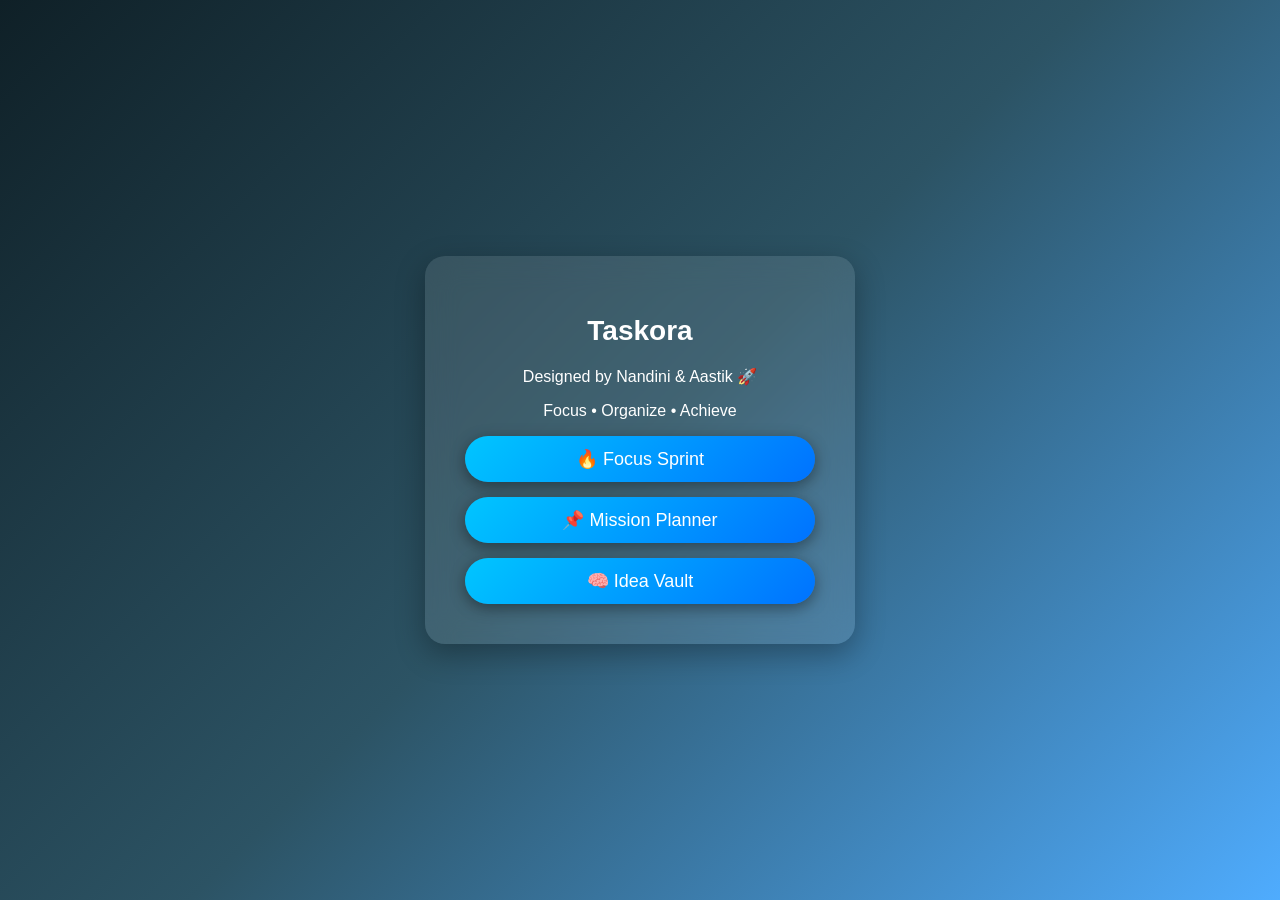
<file: index.html>
<!DOCTYPE html>
<html lang="en">
<head>
  <meta charset="UTF-8">
  <title>Taskora Dashboard</title>
  <link rel="stylesheet" href="styles.css">
</head>

<body>

  <div class="container">

    <!-- TITLE -->
    <h1>Taskora</h1>
    <p>Designed by Nandini & Aastik 🚀</p>
    <p>Focus • Organize • Achieve</p>

    <!-- BUTTONS -->
    <div class="button-group">
      <a class="btn" href="index_pomodoro.html">🔥 Focus Sprint</a>
      <a class="btn" href="index_todo.html">📌 Mission Planner</a>
      <a class="btn" href="index_notes.html">🧠 Idea Vault</a>
    </div>

  </div>

</body>
</html>
</file>
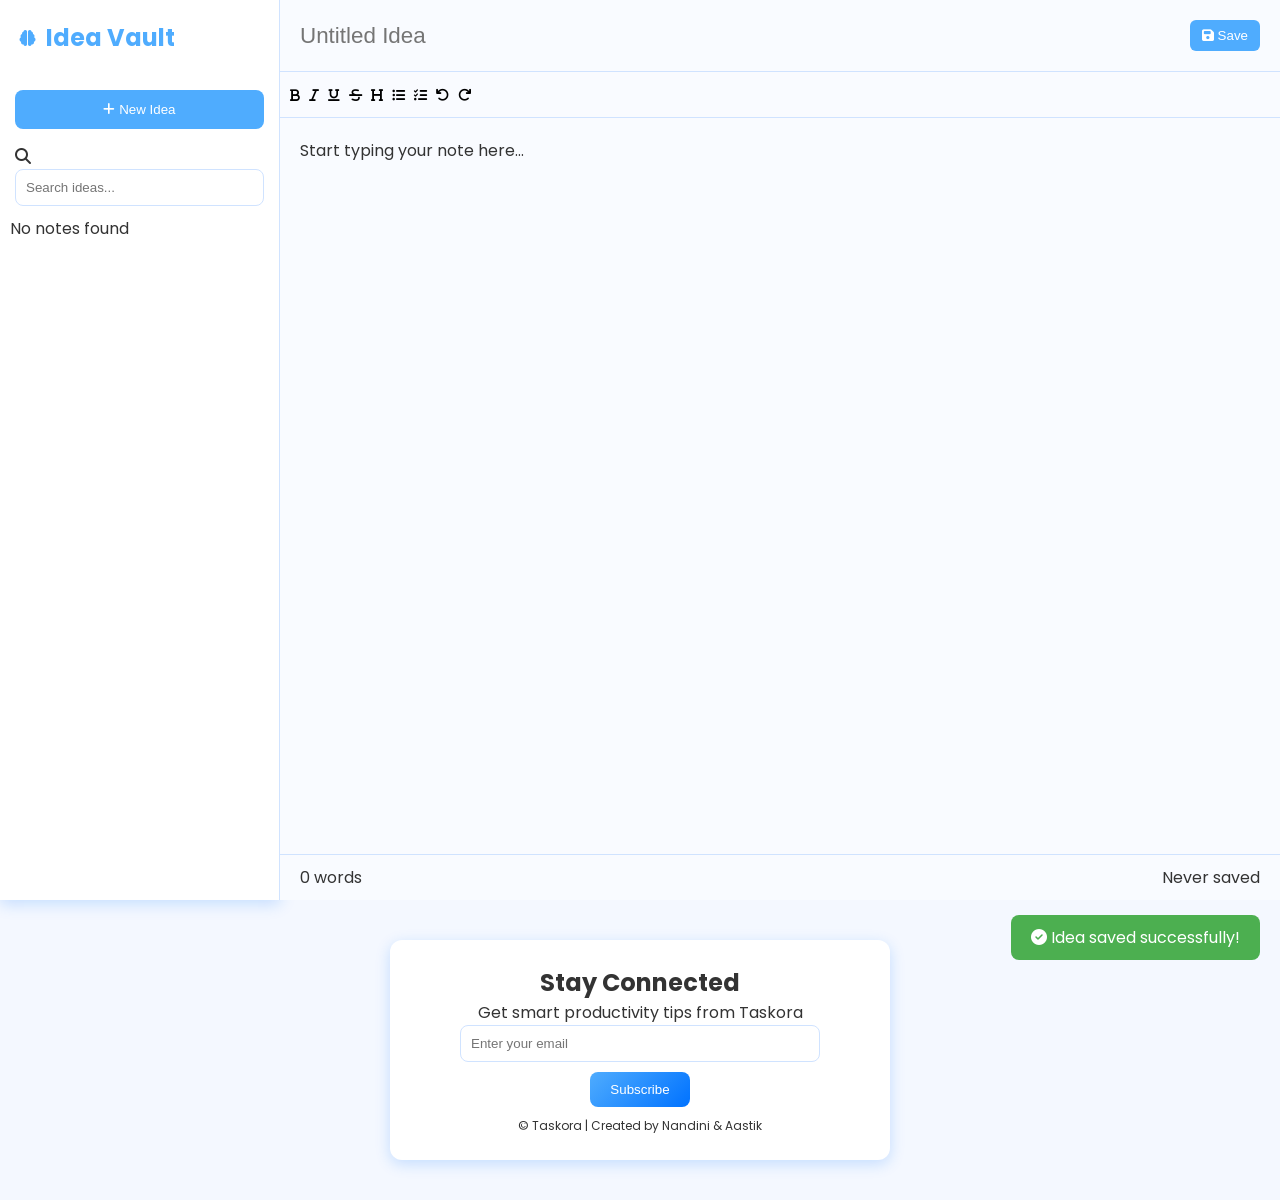
<file: index_notes.html>
<!DOCTYPE html>
<html lang="en">

<head>
    <meta charset="UTF-8">
    <meta name="viewport" content="width=device-width, initial-scale=1.0">

    <title>Taskora | Idea Vault</title>

    <!-- Font -->
    <link href="https://fonts.googleapis.com/css2?family=Poppins:wght@300;500;700&display=swap" rel="stylesheet">

    <!-- CSS -->
    <link rel="stylesheet" href="stylenotes.css">

    <!-- Icons -->
    <link rel="stylesheet" href="https://cdnjs.cloudflare.com/ajax/libs/font-awesome/6.4.0/css/all.min.css">
</head>

<body>

    <div class="app-container">

        <aside class="sidebar">
            <div class="logo">
                <i class="fas fa-brain"></i>
                <h1>Idea Vault</h1>
            </div>

            <button id="addNoteBtn" class="add-note-btn">
                <i class="fas fa-plus"></i> New Idea
            </button>

            <div class="search-container">
                <i class="fas fa-search search-icon"></i>
                <input type="text" id="searchInput" placeholder="Search ideas...">
            </div>

            <div class="notes-list" id="notesList"></div>
        </aside>

        <main class="note-editor">

            <div class="editor-header">
                <input type="text" id="noteTitle" placeholder="Untitled Idea" class="note-title-input">

                <div class="editor-actions">
                    <button id="saveNoteBtn" class="action-btn save-btn">
                        <i class="fas fa-save"></i> Save
                    </button>

                    <button id="deleteNoteBtn" class="action-btn delete-btn">
                        <i class="fas fa-trash"></i> Delete
                    </button>
                </div>
            </div>

            <div class="toolbar">
                <button id="boldBtn" class="tool-btn"><i class="fas fa-bold"></i></button>
                <button id="italicBtn" class="tool-btn"><i class="fas fa-italic"></i></button>
                <button id="underlineBtn" class="tool-btn"><i class="fas fa-underline"></i></button>
                <button id="strikeBtn" class="tool-btn"><i class="fas fa-strikethrough"></i></button>

                <span class="separator"></span>

                <button id="headingBtn" class="tool-btn"><i class="fas fa-heading"></i></button>
                <button id="listBtn" class="tool-btn"><i class="fas fa-list-ul"></i></button>
                <button id="checklistBtn" class="tool-btn"><i class="fas fa-tasks"></i></button>

                <span class="separator"></span>

                <button id="undoBtn" class="tool-btn"><i class="fas fa-undo"></i></button>
                <button id="redoBtn" class="tool-btn"><i class="fas fa-redo"></i></button>
            </div>

            <div class="note-content" id="noteContent" contenteditable="true" spellcheck="false">
                 
            </div>

            <div class="note-info">
                <span id="wordCount">0 words</span>
                <span id="lastSaved">Never saved</span>
            </div>

        </main>
    </div>

    <div class="toast" id="toast">
        <i class="fas fa-check-circle"></i>
        <span id="toastMessage">Idea saved successfully!</span>
    </div>

    <section class="email-section">
        <h2>Stay Connected</h2>
        <p>Get smart productivity tips from Taskora</p>

        <form class="email-form" onsubmit="handleSubscribe(event)">
            <input type="email" id="emailInput" placeholder="Enter your email" required />
            <button type="submit">Subscribe</button>
        </form>

        <p id="successMsg" style="display:none; color: lightgreen; margin-top:10px;">
            Successfully subscribed!
        </p>

        <p style="margin-top:10px; font-size:12px;">
            © Taskora | Created by Nandini & Aastik
        </p>
    </section>

    <script src="scriptnotes.js"></script>

    <script>
        function handleSubscribe(e) {
            e.preventDefault();

            const email = document.getElementById("emailInput").value;

            if (email === "") return;

            document.getElementById("successMsg").style.display = "block";
            document.getElementById("emailInput").value = "";
        }
    </script>

</body>

</html>
</file>
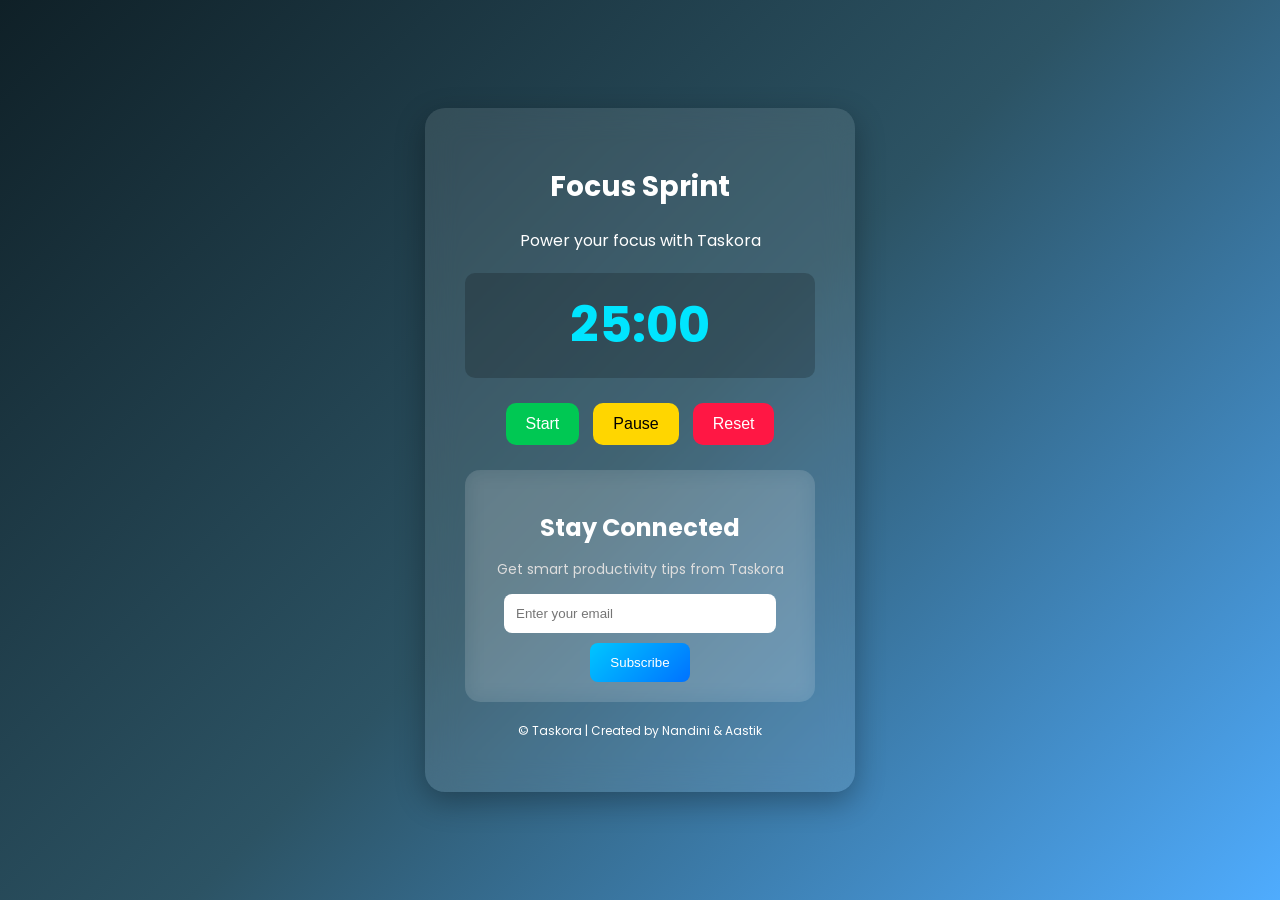
<file: index_pomodoro.html>
<!DOCTYPE html>
<html lang="en">
<head>
    <meta charset="UTF-8">
    <meta name="viewport" content="width=device-width, initial-scale=1.0">
    <title>Taskora | Focus Sprint</title>

    <!-- Font -->
    <link href="https://fonts.googleapis.com/css2?family=Poppins:wght@300;500;700&display=swap" rel="stylesheet">

    <!-- CSS -->
    <link rel="stylesheet" href="styles.css">
</head>

<body>

    <div class="container">

        <h1>Focus Sprint</h1>
        <p>Power your focus with Taskora</p>

        <div class="timer">
            <span id="minutes">25</span>:<span id="seconds">00</span>
        </div>

        <div class="buttons">
            <button id="start">Start</button>
            <button id="pause">Pause</button>
            <button id="reset">Reset</button>
        </div>

        <section class="email-section">
            <h2>Stay Connected</h2>
            <p>Get smart productivity tips from Taskora</p>

            <form class="email-form" onsubmit="handleSubscribe(event)">
                <input type="email" id="emailInput" placeholder="Enter your email" required />
                <button type="submit">Subscribe</button>
            </form>

            <p id="successMsg" style="display:none; color: lightgreen; margin-top:10px;">
                Successfully subscribed!
            </p>
        </section>

        <p style="margin-top:20px; font-size:12px;">
            © Taskora | Created by Nandini & Aastik
        </p>

    </div>

    <script src="script.js"></script>

    <script>
        function handleSubscribe(e) {
            e.preventDefault();

            const email = document.getElementById("emailInput").value;

            if (email === "") return;

            document.getElementById("successMsg").style.display = "block";
            document.getElementById("emailInput").value = "";
        }
    </script>

</body>
</html>
</file>
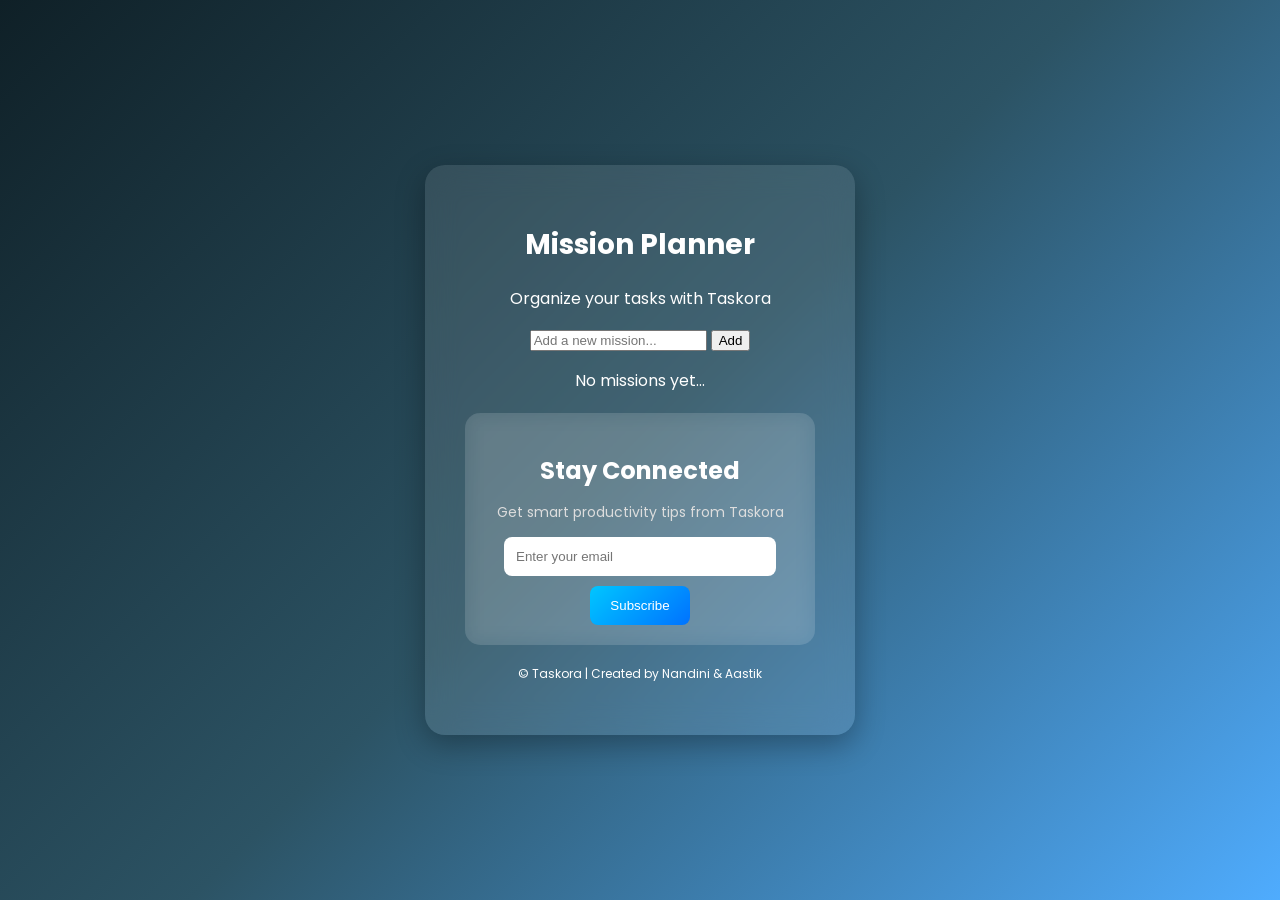
<file: index_todo.html>
<!DOCTYPE html>
<html lang="en">
<head>
    <meta charset="UTF-8" />
    <meta name="viewport" content="width=device-width, initial-scale=1.0" />
    <title>Taskora | Mission Planner</title>

    <!-- Font -->
    <link href="https://fonts.googleapis.com/css2?family=Poppins:wght@300;500;700&display=swap" rel="stylesheet">

    <!-- CSS -->
    <link rel="stylesheet" href="styles.css" />
</head>

<body>

    <div class="container">

        <h1>Mission Planner</h1>
        <p>Organize your tasks with Taskora</p>

        <form class="input-area">
            <input type="text" id="task-input" placeholder="Add a new mission..." required />
            <button type="submit" id="add-task-btn">Add</button>
        </form>

        <div class="task-display">
            <p id="empty-msg">No missions yet...</p>
            <ul id="task-list"></ul>
        </div>

        <section class="email-section">
            <h2>Stay Connected</h2>
            <p>Get smart productivity tips from Taskora</p>

            <form class="email-form" onsubmit="handleSubscribe(event)">
                <input type="email" id="emailInput" placeholder="Enter your email" required />
                <button type="submit">Subscribe</button>
            </form>

            <p id="successMsg" style="display:none; color: lightgreen; margin-top:10px;">
                Successfully subscribed!
            </p>
        </section>

        <p style="margin-top:20px; font-size:12px;">
            © Taskora | Created by Nandini & Aastik
        </p>

    </div>

    <script src="script_todo.js"></script>

    <script>
        function handleSubscribe(e) {
            e.preventDefault();

            const email = document.getElementById("emailInput").value;

            if (email === "") return;

            document.getElementById("successMsg").style.display = "block";
            document.getElementById("emailInput").value = "";
        }
    </script>

</body>
</html>
</file>
<file: styles.css>
/* ===== BODY (BACKGROUND) ===== */
body {
  font-family: "Poppins", sans-serif;
  text-align: center;
  background: linear-gradient(135deg, #0f2027, #2c5364, #4facfe);
  height: 100vh;
  display: flex;
  justify-content: center;
  align-items: center;
  margin: 0;
  color: white;
}

/* ===== MAIN CONTAINER ===== */
.container {
  background: rgba(255, 255, 255, 0.1);
  padding: 40px;
  border-radius: 20px;
  box-shadow: 0 10px 30px rgba(0, 0, 0, 0.3);
  backdrop-filter: blur(15px);
  transition: 0.3s;
  width: 350px;
}

.container:hover {
  transform: translateY(-5px);
}

/* ===== HEADING ===== */
h1 {
  font-size: 28px;
  margin-bottom: 20px;
  color: #ffffff;
}

/* ===== BUTTON GROUP (HOME PAGE) ===== */
.button-group {
  display: flex;
  flex-direction: column;
  gap: 15px;
}

/* ===== BUTTON STYLE ===== */
.btn {
  padding: 12px 25px;
  font-size: 18px;
  color: white;
  background: linear-gradient(135deg, #00c6ff, #0072ff);
  border: none;
  border-radius: 30px;
  cursor: pointer;
  text-decoration: none;
  display: inline-block;
  transition: 0.3s;
  box-shadow: 0 4px 15px rgba(0, 0, 0, 0.4);
}

.btn:hover {
  transform: scale(1.05);
  background: linear-gradient(135deg, #0072ff, #00c6ff);
}



/* ===== TIMER ===== */
.timer {
  font-size: 50px;
  font-weight: bold;
  color: #00e5ff;
  margin: 20px 0;
  padding: 15px;
  border-radius: 10px;
  background: rgba(0, 0, 0, 0.2);
}

/* ===== TIMER BUTTONS ===== */
.buttons button {
  padding: 12px 20px;
  font-size: 16px;
  border: none;
  border-radius: 10px;
  cursor: pointer;
  margin: 5px;
  transition: 0.3s;
}

/* START BUTTON */
#start {
  background-color: #00c853;
  color: white;
}

/* PAUSE BUTTON */
#pause {
  background-color: #ffd600;
  color: black;
}

/* RESET BUTTON */
#reset {
  background-color: #ff1744;
  color: white;
}

/* BUTTON HOVER */
.buttons button:hover {
  transform: scale(1.1);
}



@keyframes bounce {
  0% { transform: translateY(0); }
  100% { transform: translateY(-10px); }
}

/* ===== EMAIL SECTION ===== */
.email-section {
  margin-top: 20px;
  padding: 20px;
  background: rgba(255,255,255,0.1);
  border-radius: 15px;
  backdrop-filter: blur(10px);
}

.email-section h2 {
  color: #ffffff;
  margin-bottom: 10px;
}

.email-section p {
  color: #ddd;
  font-size: 14px;
}

/* INPUT BOX */
.email-form input[type="email"] {
  padding: 12px;
  width: 80%;
  border: none;
  border-radius: 8px;
  outline: none;
  margin-bottom: 10px;
}

/* SUBMIT BUTTON */
.email-form button {
  padding: 12px 20px;
  background: linear-gradient(135deg, #00c6ff, #0072ff);
  border: none;
  border-radius: 8px;
  color: white;
  cursor: pointer;
  transition: 0.3s;
}

.email-form button:hover {
  transform: scale(1.05);
}
</file>
<file: stylenotes.css>
@import url('https://fonts.googleapis.com/css2?family=Poppins:wght@300;400;500;600;700&display=swap');

:root {
    --primary-color: #4facfe;
    --primary-light: #e3f2fd;
    --primary-dark: #0072ff;

    --text-color: #333;
    --text-secondary: #666;

    --background-color: #f4f8ff;
    --sidebar-bg: #ffffff;
    --editor-bg: #f9fbff;

    --border-color: #d0e3ff;
    --success-color: #4caf50;
    --danger-color: #ff5252;

    --shadow: 0 4px 15px rgba(0, 114, 255, 0.2);
    --note-item-hover: #e3f2fd;

    --transition: all 0.3s ease;
}

/* REMOVE YELLOW HIGHLIGHT */
::selection {
    background: #4facfe;
    color: white;
}

* {
    margin: 0;
    padding: 0;
    box-sizing: border-box;
}

body {
    font-family: 'Poppins', sans-serif;
    background-color: var(--background-color);
    color: var(--text-color);
}

/* Layout */
.app-container {
    display: flex;
    height: 100vh;
}

/* Sidebar */
.sidebar {
    width: 280px;
    background: var(--sidebar-bg);
    border-right: 1px solid var(--border-color);
    box-shadow: var(--shadow);
    display: flex;
    flex-direction: column;
}

.logo {
    display: flex;
    align-items: center;
    padding: 20px;
    color: var(--primary-color);
    font-weight: 600;
}

.logo i {
    margin-right: 10px;
}

.add-note-btn {
    margin: 15px;
    padding: 12px;
    background: var(--primary-color);
    color: white;
    border: none;
    border-radius: 8px;
    cursor: pointer;
    transition: 0.3s;
}

.add-note-btn:hover {
    background: var(--primary-dark);
}

.search-container {
    padding: 0 15px;
}

#searchInput {
    width: 100%;
    padding: 10px;
    border-radius: 8px;
    border: 1px solid var(--border-color);
}

/* Notes List */
.notes-list {
    padding: 10px;
    overflow-y: auto;
}

.note-item {
    padding: 12px;
    border-radius: 8px;
    margin-bottom: 10px;
    cursor: pointer;
}

.note-item:hover {
    background: var(--note-item-hover);
}

/* Editor */
.note-editor {
    flex: 1;
    display: flex;
    flex-direction: column;
    background: var(--editor-bg);
}

.editor-header {
    display: flex;
    justify-content: space-between;
    padding: 20px;
    border-bottom: 1px solid var(--border-color);
}

.note-title-input {
    font-size: 1.4rem;
    border: none;
    outline: none;
    background: transparent;
}

/* Buttons */
.action-btn {
    padding: 8px 12px;
    border-radius: 6px;
    border: none;
    cursor: pointer;
}

.save-btn {
    background: var(--primary-color);
    color: white;
}

.delete-btn {
    border: 1px solid var(--danger-color);
    color: var(--danger-color);
    background: transparent;
}

/* Toolbar */
.toolbar {
    padding: 10px;
    border-bottom: 1px solid var(--border-color);
}

.tool-btn {
    border: none;
    background: transparent;
    margin-right: 5px;
    cursor: pointer;
}

.tool-btn:hover {
    color: var(--primary-color);
}

/* Content */
.note-content {
    flex: 1;
    padding: 20px;
    outline: none;
}

/* Info */
.note-info {
    padding: 10px 20px;
    border-top: 1px solid var(--border-color);
    display: flex;
    justify-content: space-between;
}

/* Toast */
.toast {
    position: fixed;
    bottom: -60px;
    right: 20px;
    background: var(--success-color);
    color: white;
    padding: 10px 20px;
    border-radius: 8px;
    transition: 0.3s;
}

.toast.show {
    bottom: 20px;
}

/* Email Section */
.email-section {
    max-width: 500px;
    margin: 40px auto;
    padding: 25px;
    text-align: center;
    background: white;
    border-radius: 12px;
    box-shadow: var(--shadow);
}

.email-form input {
    padding: 10px;
    width: 80%;
    border-radius: 8px;
    border: 1px solid var(--border-color);
}

.email-form button {
    margin-top: 10px;
    padding: 10px 20px;
    border: none;
    border-radius: 8px;
    background: linear-gradient(135deg, #4facfe, #0072ff);
    color: white;
    cursor: pointer;
}

.email-form button:hover {
    opacity: 0.9;
}
</file>
